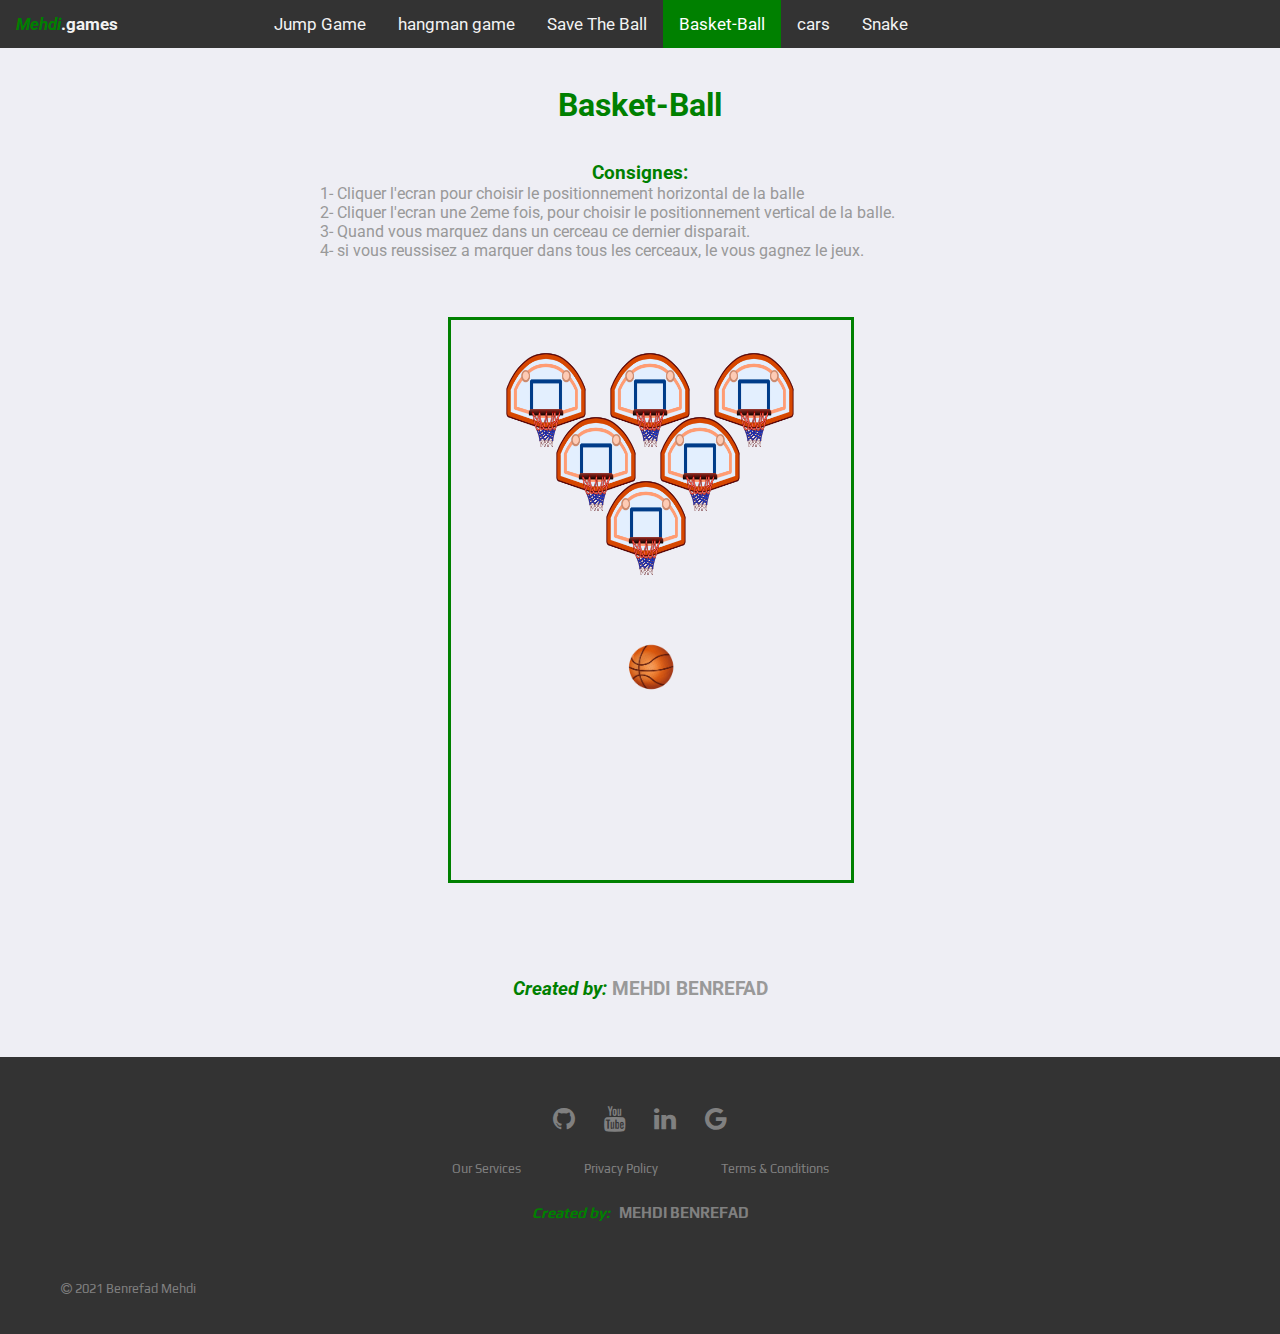
<file: basketball.html>
<!DOCTYPE html>
<html lang="en" id="html" onclick="shootY()">
<head>
  <meta charset="UTF-8">
  <title>Basket-Ball</title>
  
  <link rel="icon" href="cup.png">
  <meta name="viewport" content="width=device-width, initial-scale=1.0">
 
  <link rel="stylesheet" href="CSS/topnav.css">
  <link rel="stylesheet" href="CSS/footer.css">
  
  <link rel="icon" href="images/bombe.png" type="image/x-icon">
  <!--FONT AWESOME-->
  <link rel="stylesheet" href="https://cdnjs.cloudflare.com/ajax/libs/font-awesome/4.7.0/css/font-awesome.min.css">

  <!--GOOGLE FONTS-->
  <link rel="preconnect" href="https://fonts.gstatic.com">
  <link href="https://fonts.googleapis.com/css2?family=Fredoka+One&family=Play&display=swap" rel="stylesheet">
  <meta name="viewport" content="width=device-width, initial-scale=1">
  <link rel="stylesheet" href="https://cdnjs.cloudflare.com/ajax/libs/font-awesome/4.7.0/css/font-awesome.min.css">
  <link rel="stylesheet" href="CSS/under_construction.css">
  <script src="JS/topnav.js"></script>
  <style>
   
    .container{
        border:3px solid green;
        height:550px;
        width:400px;
        padding-top: 10px;
        margin-left:35%;
    }
    :root{
        --top:0px;
        --top325:325px;
    }
    *{
        padding: 0;
        margin: 0;
        outline: none;
    }
    body{
        overflow-x: hidden;
        display: block;
    }
    ellipse{
        fill:hsl(0, 0%, 90%); 
        stroke: black; 
        stroke-weight: 1px;
    }
    #reshoot, #restart{
        margin: 10rem auto;
        font-size: 2rem;
        padding: 1rem 2rem;
        border-radius: 0.3rem;
        display: block;
        color: green; 
        border: 3px solid green;
        background-color: white;
    }
    #reshoot:hover, #restart:hover{
        cursor: pointer;
        background-color: green;
        color: white;
    }
    #time {
      margin: auto;
      display: block;
      text-align: center;
      font-size: 3rem;
      font-family: sans-serif;
      font-weight: bold;
    }
    
    #time{
        
    }
    .cups{
        margin: auto; 
        width: 310px;
    }
    .cup{
        width: 100px;
        position: relative;
    }
    .row2{
        margin-top: -10rem;
        margin-left: 50px;
    }
    .row3{
        margin-top: -10rem;
        margin-left: 100px;
    }
    .cup4{
        top:5rem;
    }
    .cup5{
        top:5rem;
    }
    .cup6{
        top: 10rem;
    }
    .ball{
        width: 50px;
        height: 50px;
        position: relative;
    }
    .shooter{
        position: relative;
        top: 200px;
        left: 125px;
        width: 300px;
        margin: auto;
    }
    .shootX{
        animation: shootX 1s infinite linear;
    }
    @keyframes shootX{
        0%{left:0px}
        25%{left:125px}
        50%{left:0px}
        75%{left:-125px}
        100%{left:0px}
    }
    .shootY{
        animation: shootY 1s infinite linear;
    }
    @keyframes shootY{
        0%{top:0px}
        50%{top:175px}
        100%{top:0px}
    }
    .fadeAway{
        animation: fadeAway 1s;
        opacity: 0
    }
    @keyframes fadeAway{
        0%{opacity: 1}
        100%{opacity: 0}
    }
    .Shoot{
        animation: Shoot 1s;
        animation-timing-function: ease;
    }
    @keyframes Shoot{
        0%{top: var(--top)}
        100%{top: var(--top325)}
    }
    
  </style>

</head>
<body id="body">

  <div class="topnav" id="myTopnav" style="position: relative;">
    <a href="index.html" style="float:left;" ><b><i style="color:green">Mehdi</i>.games</b></a>
    <a href="#" id="enable_topnav_link">Jump Game</a>
    <a href="jump-game.html" >Jump Game</a>
    <a href="hangman_game.html">hangman game</a>
    <a href="save_the_ball_menu.html" >Save The Ball</a>
    <a href="basketball.html" class="active">Basket-Ball</a>
    <a href="car_game.html">cars</a>
    <a href="under_construction.html">Snake</a>
    <a href="javascript:void(0);" class="icon" onclick="myFunction()">
      <i class="fa fa-bars"></i>
    </a>
  </div>

  <br><br>

  <h1 style="color:green; text-align:center;" width=100px >Basket-Ball</h1>
  <br><br>
<div class="consignes" style="width: 50%;margin-left: 25%;">
  <h3 style="text-align: center; color:green">Consignes:</h3>
    <ul style="list-style-type: none;">
        
      <li>1- Cliquer l'ecran pour choisir le positionnement horizontal de la balle </li>
      <li>2- Cliquer l'ecran une 2eme fois, pour choisir le positionnement vertical de la balle.</li>
      <li>3- Quand vous marquez dans un cerceau ce dernier disparait.</li>
      <li>4- si vous reussisez a marquer dans tous les cerceaux, le vous gagnez le jeux.</li>
    </ul>
</div>

<br><br><br>
  
  <div class="container" id="container">
  <div class="cups">
  <div class="row">
   <img src="images/basket-ball/cerceau.png" alt="" class="cup cup1" id="cup1">
   <img src="images/basket-ball/cerceau.png" alt="" class="cup cup2" id="cup2">
   <img src="images/basket-ball/cerceau.png" alt="" class="cup cup3" id="cup3">
  </div>
  <div class="row row2">
   <img src="images/basket-ball/cerceau.png" alt="" class="cup cup4" id="cup4">
   <img src="images/basket-ball/cerceau.png" alt="" class="cup cup5" id="cup5">
  </div>
  <div class="row row3">
   <img src="images/basket-ball/cerceau.png" alt="" class="cup cup6" id="cup6">
  </div>
  </div>
   <div class="shooter"  id="shooter">
    <figure>
        <img src="images/basket-ball/ball.png" class="ball shootY" id="ball">
    </figure>
  </div>
</div>

<br><br><br><br><br>
<h3 style="text-align: center;"><i style="color: green;">Created by:</i> MEHDI BENREFAD</h3>

<br><br><br>

<footer>
    <div class="footer">
      <div class="row">
        <a href="https://github.com/Mehdi-Benrefad"><i class="fa fa-github"></i></a>
        <a href="#"><i class="fa fa-youtube"></i></a>
        <a href="https://www.linkedin.com/in/mehdi-benrefad-353460ba/"><i class="fa fa-linkedin"></i></a>
        <a href="mailto:benrefadmehdi@gmail.com"><i class="fa fa-google"></i></a>
      </div>
    
      <div class="row">
        <ul>
          <li><a href="#">Our Services</a></li>
          <li><a href="#">Privacy Policy</a></li>
          <li><a href="#">Terms & Conditions</a></li>
        </ul>
      </div>

      <div class="row">
        <h3 style="text-align: center;"><i style="color: green;">Created by: &nbsp;</i> MEHDI BENREFAD</h3>
      </div>
      <br>

        <div class="row" style="margin-left: -40%;margin-bottom:0px !important;">
          <i class="fa fa-copyright" aria-hidden="true"></i>  2021  Benrefad Mehdi
          
        </div>

    </div>
</footer>

</body>
<script>
    var html = document.getElementById("html");
var reshoot = document.getElementById("reshoot");
var ball = document.getElementById("ball");
var root = document.documentElement;
var container=document.getElementById('container');
var cupsOut = [];

function shootY(){
    let top = window.getComputedStyle(ball).getPropertyValue("top");
    ball.classList.remove("shootY");
    ball.classList.add("shootX");
    ball.style.top = top;
    let onclick = "shootX('".concat(top.toString(), "')");
    html.setAttribute("onclick", onclick);    
}

function shootX(valueY){
    html.setAttribute("onclick","");
    let top = valueY;
    let topInt = parseInt(valueY);
    let left = window.getComputedStyle(ball).getPropertyValue("left");
    let leftInt = parseInt(left);
    let newtop = topInt-325;
    root.style.setProperty('--top', (topInt)+ "px");
    root.style.setProperty('--top325', (newtop)+ "px");
    ball.classList.remove("shootX");
    ball.classList.add("Shoot");
    ball.style.top = newtop.toString().concat("px");
    ball.style.left = left;
    if(-20<topInt && topInt<20 && -125<leftInt && leftInt<-60){
        removeCup("1");
    }
    if(-20<topInt && topInt<20 && -40<leftInt && leftInt<40){
        removeCup("2");
    }
    if(-20<topInt && topInt<20 && 60<leftInt && leftInt<125){
        removeCup("3");
    }
    if(60<topInt && topInt<100 && -90<leftInt && leftInt<-25){
        removeCup("4");
    }
    if(60<topInt && topInt<100 && 15<leftInt && leftInt<80){
        removeCup("5");
    }
    if(140<topInt && topInt<180 && -45<leftInt && leftInt<45){
        removeCup("6");
    }
    setTimeout(function(){
        if(cupsOut.length == 6){
            let time = timer();
            alert("Winner!");
            let p = document.createElement("p");
            p.innerHTML = time + " secondes";
            p.setAttribute("id","time");
            container.appendChild(p);
            let restartBtn = document.createElement("BUTTON");
            restartBtn.innerHTML = "Restart";
            restartBtn.setAttribute("onclick","location.reload()");
            restartBtn.setAttribute("id","restart");
            container.appendChild(restartBtn);
        }else{
            let reshootBtn = document.createElement("BUTTON");
            reshootBtn.innerHTML = "Reshoot";
            reshootBtn.setAttribute("onclick","reshot()");
            reshootBtn.setAttribute("id","reshoot");
            container.appendChild(reshootBtn);
        }
    },1000);
}

function removeCup(cup){
    let element = "cup".concat(cup);
    let alreadyExists = cupsOut.includes(cup);
    if(alreadyExists==false){  
        cupsOut.push(cup);
    }
    setTimeout(function(){
 document.getElementById(element).classList.add("fadeAway");
    },1000);
}

function reshot(){
    document.getElementById("reshoot").remove();
    ball.classList.remove("Shoot");
    ball.classList.add("shootY");
    ball.style.top = "0px";
    ball.style.left = "0px";
    setTimeout(function(){
        html.setAttribute("onclick", "shootY()"); 
    },1000);
}

var startDate = new Date();
var startTime = startDate.getTime();
function timer(){
    var dateNow = new Date ();
    var timeNow = dateNow.getTime();
    var timeDiff = timeNow - startTime;
    var secondsElapsed = Math.floor(timeDiff/1000);
    return (secondsElapsed); 
}
</script>
</html>
</file>
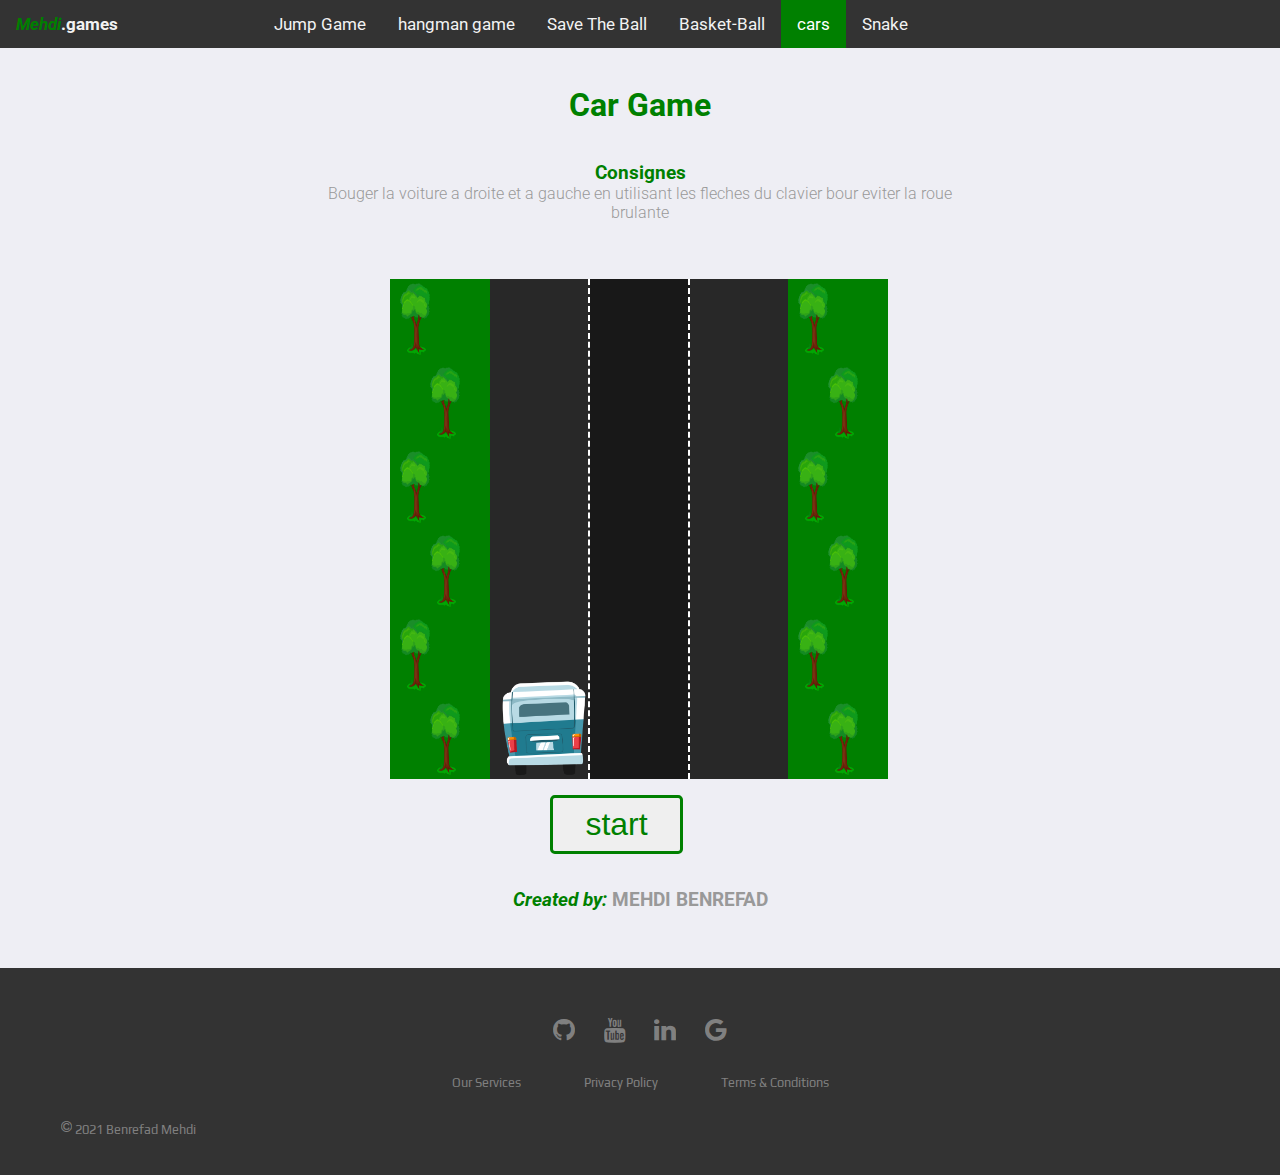
<file: car_game.html>
<!DOCTYPE html>
<html lang="en">
<head>
    <meta charset="UTF-8">
    <title>Cars</title>
    

    <meta name="viewport" content="width=device-width, initial-scale=1">
		<link rel="stylesheet" href="https://cdnjs.cloudflare.com/ajax/libs/font-awesome/4.7.0/css/font-awesome.min.css">
		<link rel="stylesheet" href="CSS/style.css">
		<link rel="stylesheet" href="CSS/topnav.css">
		<link rel="stylesheet" href="CSS/footer.css">
		<link rel="icon" href="images/bombe.png" type="image/x-icon">

		<!--FONT AWESOME-->
		<link rel="stylesheet" href="https://cdnjs.cloudflare.com/ajax/libs/font-awesome/4.7.0/css/font-awesome.min.css">

		<!--GOOGLE FONTS-->
		<link rel="preconnect" href="https://fonts.gstatic.com">
		<link href="https://fonts.googleapis.com/css2?family=Fredoka+One&family=Play&display=swap" rel="stylesheet"> 
		<meta name="viewport" content="width=device-width, initial-scale=1">
		<link rel="stylesheet" href="https://cdnjs.cloudflare.com/ajax/libs/font-awesome/4.7.0/css/font-awesome.min.css">
		<link rel="stylesheet" href="CSS/under_construction.css">
		<script src="JS/hangman_game.js"></script>
		<script src="JS/topnav.js"></script>



        <style>
            *{
                padding: 0;
                margin: 0;
            }
            #restart{
                font-size: 2rem;
                padding: 0.5rem 2rem;
                border: 3px solid green;
                border-radius: 0.3rem;
                margin: 1rem auto;
                margin-left: 43%;
                color:green;
            /**/
            }
            
            #restart:hover{
                background-color: green;
                color: white;
                cursor: pointer;
            }
            
            #game{
                overflow: hidden;
                width: 500px;
                height: 500px;
                margin: auto;
                box-sizing: border-box;
            }
            #character{
                width: 100px;
                height: 100px;
                position: relative;
                top: 400px;
                left: 0px;
                animation: rotation 1s infinite linear;
                
            }
            
            @keyframes rotation {
                0% {
                  transform: rotate(-7deg);
                }
                50% {
                  transform: rotate(7deg);
                }
                100%{
                    transform: rotate(-7deg);
                }
              }
              
            .switch_tree{
                margin-left: 30px;
            }
            
            
            #white{
                top: 500px;
                z-index: 100;
                position: absolute;
                width: 300px;
                height: 130px;
                background-color: white;
            }
            #block{
                width: 100px;
                height: 100px;
                top: 500px;
                
                position: relative;
                animation: slide 1s infinite linear;
            }
            @keyframes slide{
                0%{top:-100px};
                100%{top:500px};
            }
            #left, #right{
                width:50%;
                position: absolute;
                height: 500px;
            }
            #right{
                left: 50%;
            }
        </style>
</head>
<body>

    <div class="topnav" id="myTopnav">
        <a href="index.html" style="float:left;" ><b><i style="color:green">Mehdi</i>.games</b></a>
        <a href="#" id="enable_topnav_link">Jump Game</a>
        <a href="jump-game.html" >Jump Game</a>
        <a href="hangman_game.html" >hangman game</a>
        <a href="save_the_ball_menu.html" >Save The Ball</a>
        <a href="basketball.html">Basket-Ball</a>
        <a href="car_game.html" class="active">cars</a>
        <a href="under_construction.html">Snake</a>
        <a href="javascript:void(0);" class="icon" onclick="myFunction()">
        <i class="fa fa-bars"></i>
        </a>
    </div>

    <br><br>
    <h1 style="color:green; text-align:center;">Car Game</h1>
    <br><br>
 
    
    <div class="consignes">
        <h3 style="color: green;text-align:center;">Consignes</h3>

        <p>Bouger la voiture a droite et a gauche en utilisant les fleches du clavier bour eviter la roue brulante</p>
    </div>
    <br><br><br>
 


    <div id="game">
        <div style="position: absolute; width:100px; height:500px;  background-color:green;overflow: hidden;" id="leftpart">
            <img src="images/car_game/tree.png" id="image1" width="50" height="80" alt=""><br>
            <img src="images/car_game/tree.png" id="image2" class="switch_tree"  width="50" height="80" alt="">
            <img src="images/car_game/tree.png" id="image3" width="50" height="80" alt="">
            <img src="images/car_game/tree.png" id="image4" class="switch_tree" width="50" height="80" alt="">
            <img src="images/car_game/tree.png" id="image5" width="50" height="80" alt="">
            <img src="images/car_game/tree.png" id="image6" class="switch_tree" width="50" height="80" alt="">
        </div>
        <div style="margin-left:398px;  position: absolute; width:100px; height:500px; overflow: hidden;background-color:green; " id="rightpart">
            <img src="images/car_game/tree.png" id="image7" width="50" height="80" alt=""><br>
            <img src="images/car_game/tree.png" id="image8" class="switch_tree" width="50" height="80" alt="">
            <img src="images/car_game/tree.png" id="image9" width="50" height="80" alt="">
            <img src="images/car_game/tree.png" id="image10" class="switch_tree" width="50" height="80" alt="">
            <img src="images/car_game/tree.png" id="image11" width="50" height="80" alt="">
            <img src="images/car_game/tree.png" id="image12" class="switch_tree" width="50" height="80" alt="">
        </div>
        <div style="margin-left:100px;position: absolute; width:98px; height:500px;  background-color:#282828; border-right:3px dashed white;"></div>
        <div style="margin-left:200px; position: absolute; width:98px; height:500px;  background-color:#181818; border-right:3px dashed white;"></div>
        <div style=" margin-left:300px;position: absolute; width:98px; height:500px;  background-color:#282828;"></div>
        <div id="left"></div>
        <div id="right"></div>
        <img id="block" src="images/car_game/ttt.png">
        <img id="character" src="images/car_game/tt.png">
        
    </div>
    <button id="restart" onclick="start()">start</button>
    <br><br>

    <h3 style="text-align: center;"><i style="color: green;">Created by:</i> MEHDI BENREFAD</h3>

<br><br><br>

    <footer>
        <div class="footer">
        <div class="row">
        <a href="https://github.com/Mehdi-Benrefad"><i class="fa fa-github"></i></a>
        <a href="#"><i class="fa fa-youtube"></i></a>
        <a href="https://www.linkedin.com/in/mehdi-benrefad-353460ba/"><i class="fa fa-linkedin"></i></a>
        <a href="mailto:benrefadmehdi@gmail.com"><i class="fa fa-google"></i></a>
        </div>
        
        <div class="row">
            <ul>
                <li><a href="#">Our Services</a></li>
                <li><a href="#">Privacy Policy</a></li>
                <li><a href="#">Terms & Conditions</a></li>
            </ul>
        </div>
    
        
    <div class="row" style="margin-left: -40%;margin-bottom:0px !important;">
      <i class="fa fa-copyright" aria-hidden="true"></i>  2021  Benrefad Mehdi
      
    </div>
    
        </div>
    </footer>

</body>
<script>
    document.addEventListener("keydown", event => {
        if(event.key==="ArrowLeft"){moveLeft();}
        if(event.key==="ArrowRight"){moveRight();}
      });
      
      
      var character = document.getElementById("character");
      function moveLeft(){
          let left = parseInt(window.getComputedStyle(character).getPropertyValue("left"));
          left -= 100;
          if(left>=0){
              character.style.left = left + "px";
          }
      }
      function moveRight(){
          let left = parseInt(window.getComputedStyle(character).getPropertyValue("left"));
          left += 100;
          if(left<300){
              character.style.left = left + "px";
          }
      }
      var block = document.getElementById("block");
      block.style.animation = "none";
      var counter = 0;
      
      function start(){
         
          
          block.style.animation = "slide 1s infinite linear";
          block.addEventListener('animationiteration', () => {
              var random = Math.floor(Math.random() * 3)+1;
              
                  left = random * 100;
              
              block.style.left = left + "px";
              counter++;
        
                if (counter%25==0 ){
                    if(document.getElementById("leftpart").style.backgroundColor=="green"){
                        document.getElementById("image1").src="images/car_game/tree3.png";
                        document.getElementById("image2").src="images/car_game/tree3.png";
                        document.getElementById("image3").src="images/car_game/tree3.png";
                        document.getElementById("image4").src="images/car_game/tree3.png";
                        document.getElementById("image5").src="images/car_game/tree3.png";
                        document.getElementById("image6").src="images/car_game/tree3.png";
                        document.getElementById("image7").src="images/car_game/tree3.png";
                        document.getElementById("image8").src="images/car_game/tree3.png";
                        document.getElementById("image9").src="images/car_game/tree3.png";
                        document.getElementById("image10").src="images/car_game/tree3.png";
                        document.getElementById("image11").src="images/car_game/tree3.png";
                        document.getElementById("image12").src="images/car_game/tree3.png";
        
        
                        document.getElementById('leftpart').style.backgroundColor="#191970";
                        document.getElementById('rightpart').style.backgroundColor="#191970";
                    }else{

                        document.getElementById("image1").src="images/car_game/tree.png";
                        document.getElementById("image2").src="images/car_game/tree.png";
                        document.getElementById("image3").src="images/car_game/tree.png";
                        document.getElementById("image4").src="images/car_game/tree.png";
                        document.getElementById("image5").src="images/car_game/tree.png";
                        document.getElementById("image6").src="images/car_game/tree.png";
                        document.getElementById("image7").src="images/car_game/tree.png";
                        document.getElementById("image8").src="images/car_game/tree.png";
                        document.getElementById("image9").src="images/car_game/tree.png";
                        document.getElementById("image10").src="images/car_game/tree.png";
                        document.getElementById("image11").src="images/car_game/tree.png";
                        document.getElementById("image12").src="images/car_game/tree.png";
        
        
                        document.getElementById('leftpart').style.backgroundColor="green";
                        document.getElementById('rightpart').style.backgroundColor="green";
                    }
                    
                }
          });
          setInterval(function(){
              var characterLeft = parseInt(window.getComputedStyle(character).getPropertyValue("left"));
              var blockLeft = parseInt(window.getComputedStyle(block).getPropertyValue("left"));
              var blockTop = parseInt(window.getComputedStyle(block).getPropertyValue("top"));
              if(characterLeft==blockLeft-100 && blockTop<500 && blockTop>300){
                  alert("Game over. Score: " + counter);
                  block.style.animation = "none";
                  counter=0;
                  
              }
              
          },1);
      
      
      }
      
      document.getElementById("right").addEventListener("touchstart", moveRight);
      document.getElementById("left").addEventListener("touchstart", moveLeft);
      
</script>

</html>
</file>
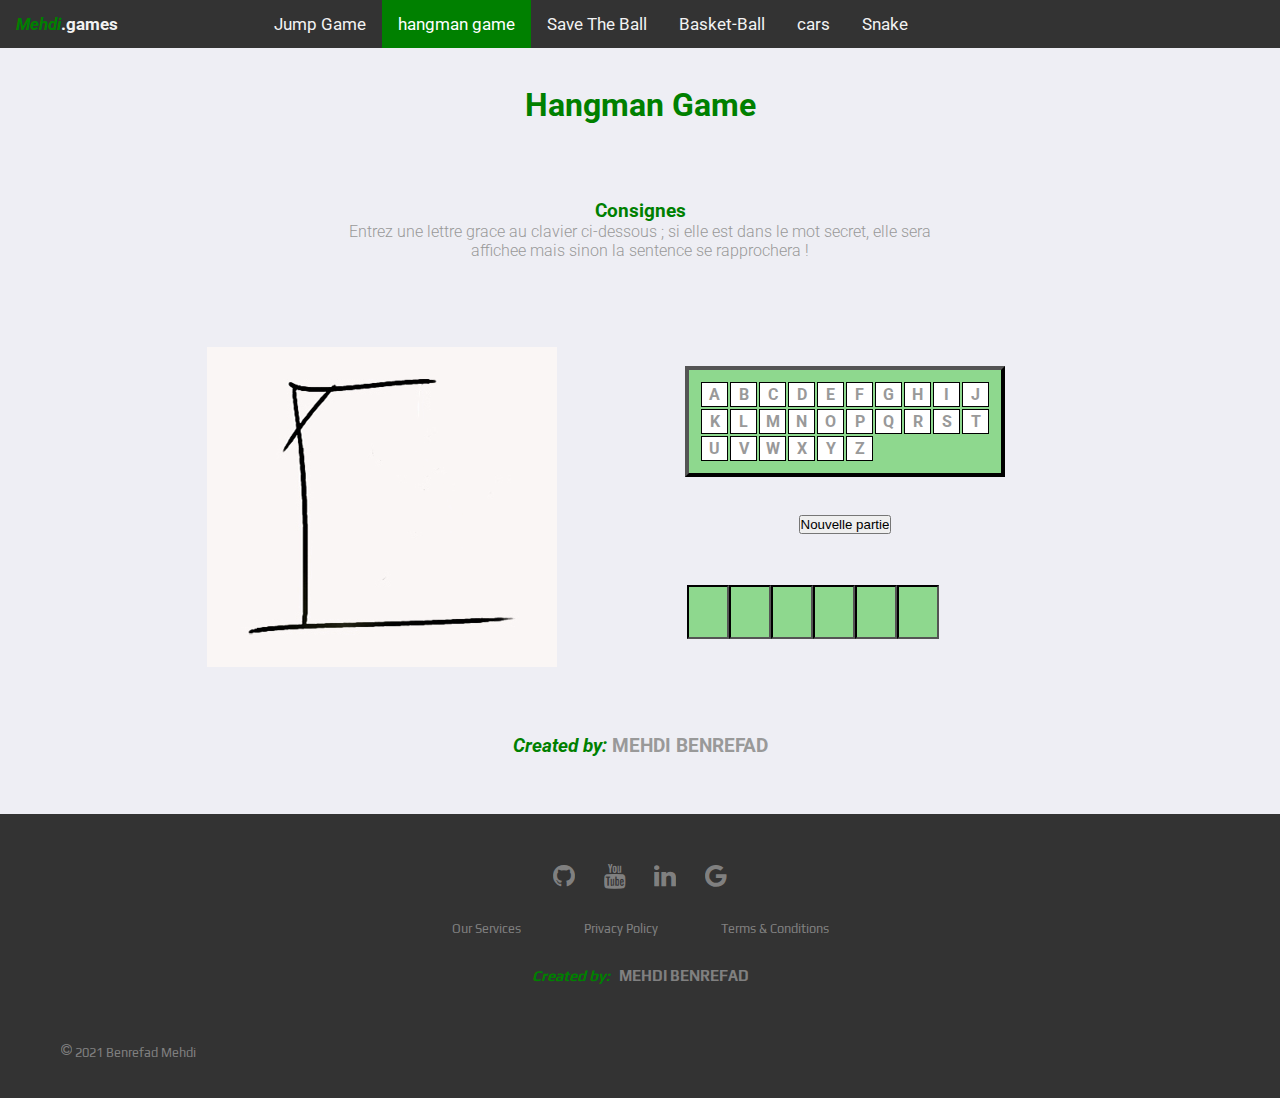
<file: hangman_game.html>
<html>
	<head>
		<title>Hangman Game</title>
		<meta name="viewport" content="width=device-width, initial-scale=1">
		<link rel="stylesheet" href="https://cdnjs.cloudflare.com/ajax/libs/font-awesome/4.7.0/css/font-awesome.min.css">
		<link rel="stylesheet" href="CSS/style.css">
		<link rel="stylesheet" href="CSS/topnav.css">
		<link rel="stylesheet" href="CSS/footer.css">
		<link rel=Stylesheet type="text/css" href=CSS/hangman_game.css>
		<link rel="icon" href="images/bombe.png" type="image/x-icon">

		<!--FONT AWESOME-->
		<link rel="stylesheet" href="https://cdnjs.cloudflare.com/ajax/libs/font-awesome/4.7.0/css/font-awesome.min.css">

		<!--GOOGLE FONTS-->
		<link rel="preconnect" href="https://fonts.gstatic.com">
		<link href="https://fonts.googleapis.com/css2?family=Fredoka+One&family=Play&display=swap" rel="stylesheet"> 
		<meta name="viewport" content="width=device-width, initial-scale=1">
		<link rel="stylesheet" href="https://cdnjs.cloudflare.com/ajax/libs/font-awesome/4.7.0/css/font-awesome.min.css">
		<link rel="stylesheet" href="CSS/under_construction.css">
		<script src="JS/hangman_game.js"></script>
		<script src="JS/topnav.js"></script>
		
	</head>

	<body>

		

			<div class="topnav" id="myTopnav">
				<a href="index.html" style="float:left;" ><b><i style="color:green">Mehdi</i>.games</b></a>
				<a href="#" id="enable_topnav_link">Jump Game</a>
				<a href="jump-game.html" >Jump Game</a>
				<a href="#news" class="active">hangman game</a>
				<a href="save_the_ball_menu.html" >Save The Ball</a>
				<a href="basketball.html">Basket-Ball</a>
				<a href="car_game.html">cars</a>
				<a href="under_construction.html">Snake</a>
				<a href="javascript:void(0);" class="icon" onclick="myFunction()">
				<i class="fa fa-bars"></i>
				</a>
			</div>

			<br><br>
			<h1 style="color:green; text-align:center;">Hangman Game</h1>
			<br><br>
			<br><br>
			
			<div class="consignes">
				<h3 style="color: green;text-align:center;">Consignes</h3>

				<p>Entrez une lettre grace au clavier ci-dessous ; si elle est dans le mot secret, elle sera affichee mais sinon la sentence se rapprochera !</p>
			</div>
			<br><br><br>

		<center>

			<div id="page" class="bloc1">
			
					
					<br><br>
					
					<img name="pendu" class="pendu" src="images/pendu/0.jpg">
					<br><br><br>

					<div style="display: flex;flex-direction:column;margin-right:10%; margin-left:10%;">
								<br>
								
							<table id="clavier">
							<tr>
							<td onclick="proposer(this);" >A</td>
							<td onclick="proposer(this);" >B</td>
							<td onclick="proposer(this);" >C</td>
							<td onclick="proposer(this);" >D</td>
							<td onclick="proposer(this);" >E</td>
							<td onclick="proposer(this);" >F</td>
							<td onclick="proposer(this);" >G</td>
							<td onclick="proposer(this);" >H</td>
							<td onclick="proposer(this);" >I</td>
							<td onclick="proposer(this);" >J</td>
							</tr>
							<tr>
							<td onclick="proposer(this);" >K</td>
							<td onclick="proposer(this);" >L</td>
							<td onclick="proposer(this);" >M</td>
							<td onclick="proposer(this);" >N</td>
							<td onclick="proposer(this);" >O</td>
							<td onclick="proposer(this);" >P</td>
							<td onclick="proposer(this);" >Q</td>
							<td onclick="proposer(this);" >R</td>
							<td onclick="proposer(this);" >S</td>
							<td onclick="proposer(this);" >T</td>
							</tr>
							<tr>
							<td onclick="proposer(this);" >U</td>
							<td onclick="proposer(this);" >V</td>
							<td onclick="proposer(this);" >W</td>
							<td onclick="proposer(this);" >X</td>
							<td onclick="proposer(this);" >Y</td>
							<td onclick="proposer(this);" >Z</td>
							</tr>
							</table>
							<br>
								
								<br>
								
							<a href="javascript:location.reload();"><button id="new">Nouvelle partie</button></a>
								
								
								<br>
							<table id="mot">
								<tr>
									<script language="javascript">
										for(var i=0; i<tailleMot; i++) document.write("<td> <p id=\""+i+"\">"+motSecret.charAt(i)+"</p></td>");
									</script>
								</tr>
							</table>
						</div>
						
			</div>

			<script language="javascript">
				for(var i=0; i<tailleMot; i++) tableauMot[i]=document.getElementById(i);
			</script>

		</center>
		</div>
		<br><br>

		<h3 style="text-align: center;"><i style="color: green;">Created by:</i> MEHDI BENREFAD</h3>

    <br><br><br>

		<footer>
			<div class="footer">
			<div class="row">
			<a href="https://github.com/Mehdi-Benrefad"><i class="fa fa-github"></i></a>
			<a href="#"><i class="fa fa-youtube"></i></a>
			<a href="https://www.linkedin.com/in/mehdi-benrefad-353460ba/"><i class="fa fa-linkedin"></i></a>
			<a href="mailto:benrefadmehdi@gmail.com"><i class="fa fa-google"></i></a>
			</div>
			
			<div class="row">
				<ul>
					<li><a href="#">Our Services</a></li>
					<li><a href="#">Privacy Policy</a></li>
					<li><a href="#">Terms & Conditions</a></li>
				</ul>
			</div>
		
			<div class="row">
				<h3 style="text-align: center;"><i style="color: green;">Created by: &nbsp;</i> MEHDI BENREFAD</h3>
			</div>
			<br>

        <div class="row" style="margin-left: -40%;margin-bottom:0px !important;">
          <i class="fa fa-copyright" aria-hidden="true"></i>  2021  Benrefad Mehdi
          
        </div>
		
			</div>
		</footer>
	</body>
</html>
</file>
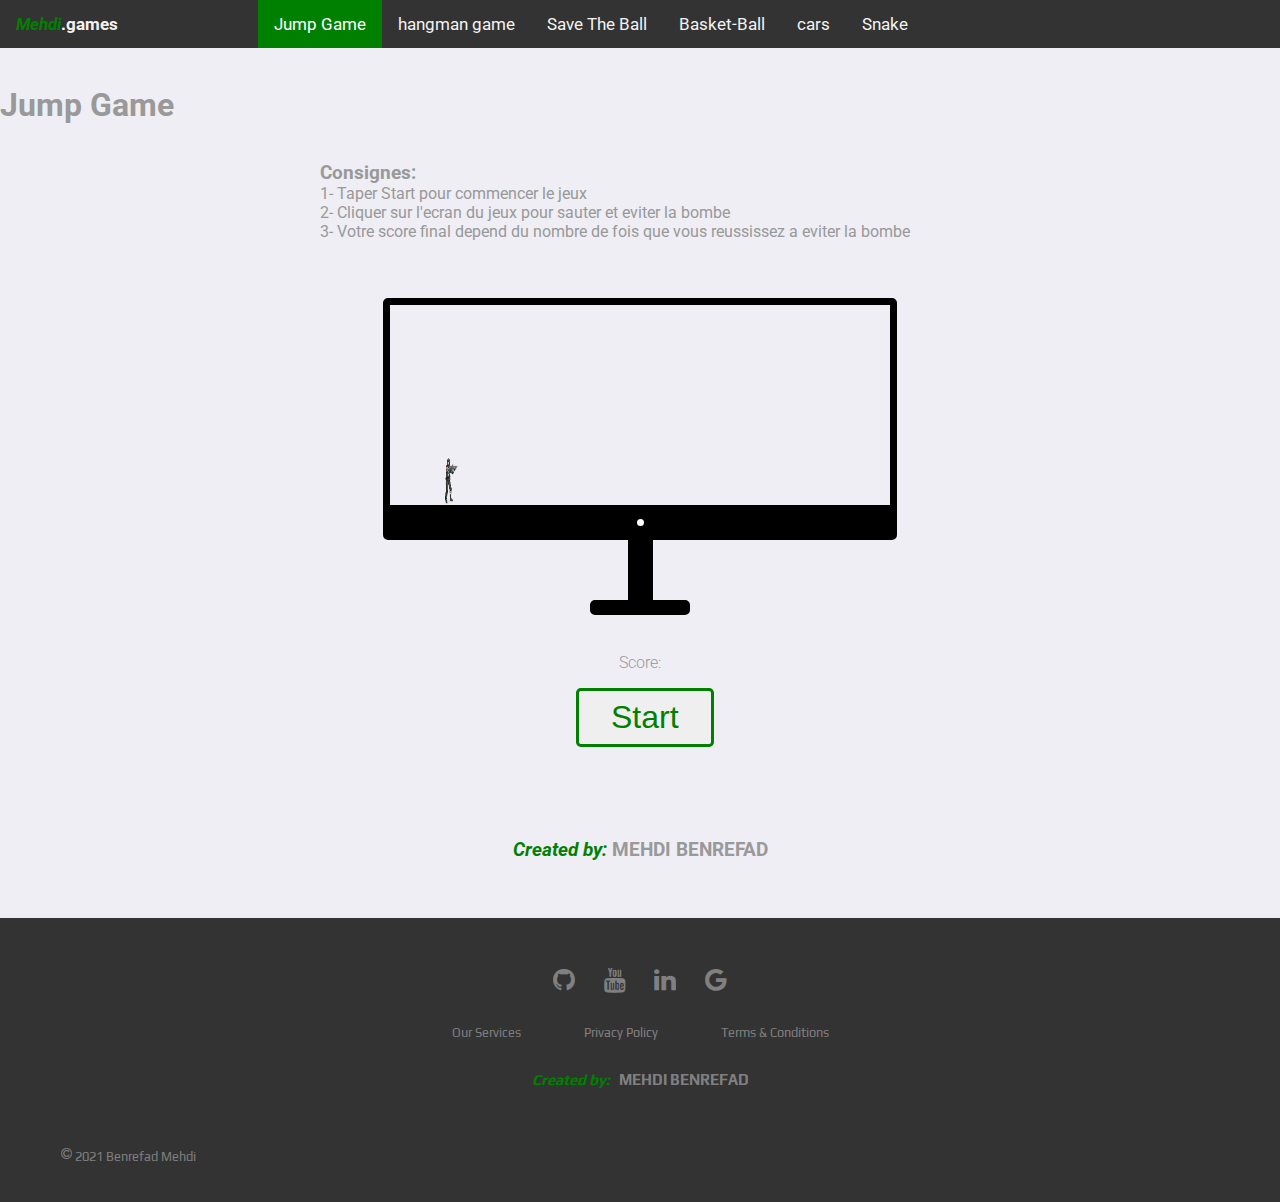
<file: jump-game.html>
<!DOCTYPE html>
<html  lang="en">

  <head>
    <title>Jump Game</title>
    <meta name="viewport" content="width=device-width, initial-scale=1">
    <link rel="stylesheet" href="https://cdnjs.cloudflare.com/ajax/libs/font-awesome/4.7.0/css/font-awesome.min.css">
    <link rel="stylesheet" href="CSS/style.css">
    <link rel="stylesheet" href="CSS/topnav.css">
    <link rel="stylesheet" href="CSS/footer.css">
    <link rel="icon" href="images/bombe.png" type="image/x-icon">
    <!--FONT AWESOME-->
    <link rel="stylesheet" href="https://cdnjs.cloudflare.com/ajax/libs/font-awesome/4.7.0/css/font-awesome.min.css">

    <!--GOOGLE FONTS-->
    <link rel="preconnect" href="https://fonts.gstatic.com">
    <link href="https://fonts.googleapis.com/css2?family=Fredoka+One&family=Play&display=swap" rel="stylesheet">
    <meta name="viewport" content="width=device-width, initial-scale=1">
    <link rel="stylesheet" href="https://cdnjs.cloudflare.com/ajax/libs/font-awesome/4.7.0/css/font-awesome.min.css">
    <link rel="stylesheet" href="CSS/under_construction.css">

    <script src="JS/topnav.js"></script>

    <style>

      body {
        margin: 0;
        font-family:Roboto;
      }


    </style>

  </head>


  <body>

      

    <div class="topnav" id="myTopnav">
      <a href="index.html" style="float:left;" ><b><i style="color:green">Mehdi</i>.games</b></a>
      <a href="#" id="enable_topnav_link">Jump Game</a>
      <a href="#news" class="active">Jump Game</a>
      <a href="hangman_game.html">hangman game</a>
      <a href="save_the_ball_menu.html" >Save The Ball</a>
      <a href="basketball.html">Basket-Ball</a>
      <a href="car_game.html">cars</a>
      <a href="under_construction.html">Snake</a>
      <a href="javascript:void(0);" class="icon" onclick="myFunction()">
        <i class="fa fa-bars"></i>
      </a>
    </div>

    <br><br>

  <h1>Jump Game</h1>
  <br><br>

    <div class="consignes">
        <h3 class="consignestitle">Consignes:</h3>
        <ul>
            <li>1- Taper Start pour commencer le jeux</li>
            <li>2- Cliquer sur l'ecran du jeux pour sauter et eviter la bombe</li>
            <li>3- Votre score final depend du nombre de fois que vous reussissez a eviter la bombe</li>
        </ul>
    </div>

    <br><br><br>

    <div class="container" onclick="jump()">
      <img width="20" height="50" src="images/soldier.png" id="solider">
      <img width="20" height="50" src="images/bombe.png" id="bombe">
        
    </div>

    <div class="support0">
      <div class="btnsupport"></div>
    </div>

    <div class="support1"></div>
    <div class="support2"></div>

    <br><br>

    <p>Score: <span id="score"></span></p>
    <button class="startbutton" onclick="animatebomb()">Start</button>
    <br><br><br><br><br>
    <h3 style="text-align: center;"><i style="color: green;">Created by:</i> MEHDI BENREFAD</h3>

    <br><br><br>


    <footer>
      <div class="footer">
        <div class="row">
          <a href="https://github.com/Mehdi-Benrefad"><i class="fa fa-github"></i></a>
          <a href="#"><i class="fa fa-youtube"></i></a>
          <a href="https://www.linkedin.com/in/mehdi-benrefad-353460ba/"><i class="fa fa-linkedin"></i></a>
          <a href="mailto:benrefadmehdi@gmail.com"><i class="fa fa-google"></i></a>
        </div>
      
        <div class="row">
          <ul>
            <li><a href="#">Our Services</a></li>
            <li><a href="#">Privacy Policy</a></li>
            <li><a href="#">Terms & Conditions</a></li>
          </ul>
        </div>

        <div class="row">
          <h3 style="text-align: center;"><i style="color: green;">Created by: &nbsp;</i> MEHDI BENREFAD</h3>
        </div>
        
        <br>

        <div class="row" style="margin-left: -40%;margin-bottom:0px !important;">
          <i class="fa fa-copyright" aria-hidden="true"></i>  2021  Benrefad Mehdi
          
        </div>
      </div>
    </footer>


  </body>
  <script src="JS/script.js"></script>
  
</html>
</file>
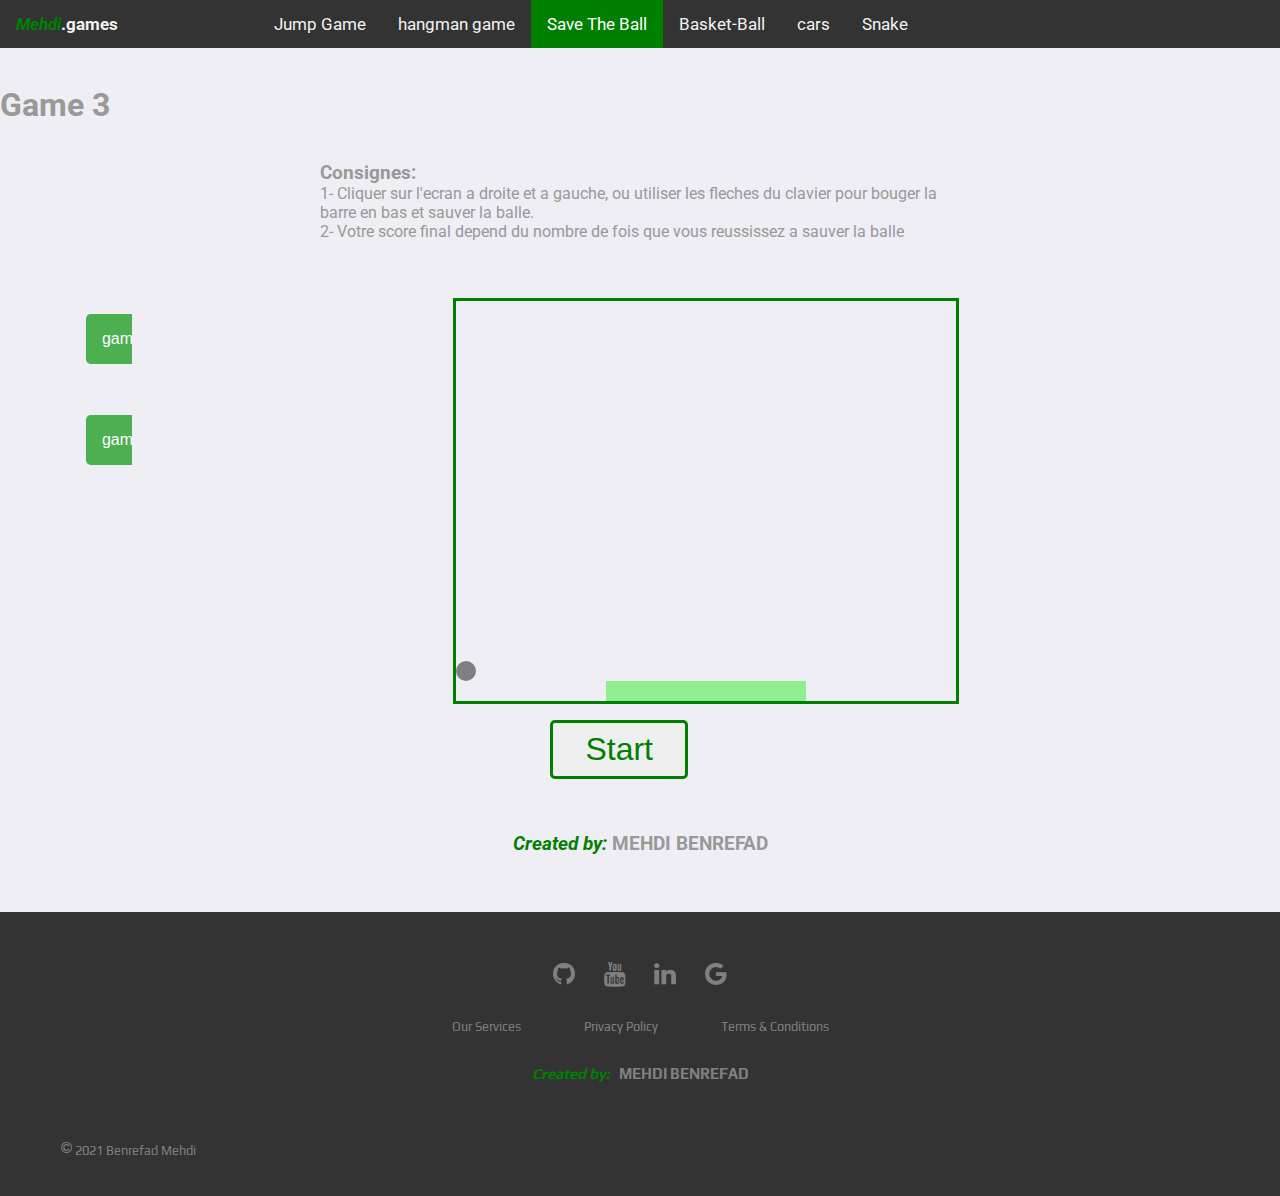
<file: save_the _ball.html>
<!DOCTYPE html>
<html lang="en" >
<head>
    <meta charset="UTF-8">
    <title>Save the ball</title>
    <link rel="stylesheet" href="CSS/save_the _ball.css">
    <meta name="viewport" content="width=device-width, initial-scale=1">
    <link rel="stylesheet" href="https://cdnjs.cloudflare.com/ajax/libs/font-awesome/4.7.0/css/font-awesome.min.css">
    <link rel="stylesheet" href="CSS/style.css">
    <link rel="stylesheet" href="CSS/topnav.css">
    <link rel="stylesheet" href="CSS/footer.css">
    <link rel="icon" href="images/bombe.png" type="image/x-icon">
    <!--FONT AWESOME-->
    <link rel="stylesheet" href="https://cdnjs.cloudflare.com/ajax/libs/font-awesome/4.7.0/css/font-awesome.min.css">

    <!--GOOGLE FONTS-->
    <link rel="preconnect" href="https://fonts.gstatic.com">
    <link href="https://fonts.googleapis.com/css2?family=Fredoka+One&family=Play&display=swap" rel="stylesheet">
    <meta name="viewport" content="width=device-width, initial-scale=1">
    <link rel="stylesheet" href="https://cdnjs.cloudflare.com/ajax/libs/font-awesome/4.7.0/css/font-awesome.min.css">
    <link rel="stylesheet" href="CSS/under_construction.css">

    <script src="JS/topnav.js"></script>
</head>
<body>
    <div class="topnav" id="myTopnav">
        <a href="index.html" style="float:left;" ><b><i style="color:green">Mehdi</i>.games</b></a>
        <a href="#" id="enable_topnav_link">Jump Game</a>
        <a href="jump-game.html" >Jump Game</a>
        <a href="hangman_game.html">hangman game</a>
        <a href="save_the_ball_menu.html" class="active">Save The Ball</a>
        <a href="basketball.html">Basket-Ball</a>
        <a href="car_game.html">cars</a>
        <a href="under_construction.html">Snake</a>
        <a href="javascript:void(0);" class="icon" onclick="myFunction()">
          <i class="fa fa-bars"></i>
        </a>
      </div>
  
      <br><br>

      <h1 >Game 3</h1>
      <br><br>

      <div class="consignes">
          <h3 class="consignestitle">Consignes:</h3>
          <ul>
              
              <li>1- Cliquer sur l'ecran  a droite et a gauche, ou utiliser les fleches du clavier pour bouger la barre en bas et sauver la balle.</li>
              <li>2- Votre score final depend du nombre de fois que vous reussissez a sauver la balle</li>
          </ul>
      </div>
  
      <br><br><br>
      <div style="float:left; margin-left:4%;">
      
        <a href="save_the_ball_2.html" style="text-decoration: none; color: inherit;">
          <div>
           
          <button style="background-color: #4CAF50;color: white;padding: 16px;font-size: 16px;border: none; cursor: pointer;">game1</button>
          </div>
        </a>
        
        <br>
  
        <a href="save_the_ball_3.html" style="text-decoration: none; color: inherit;">
          <div>
            <button style="background-color: #4CAF50;color: white;padding: 16px;font-size: 16px;border: none; cursor: pointer;">game2</button>
          </div>
        </a>
      </div>


    <div class="game" style="overflow: hidden;">
        <div class="left" id="left"></div>
        <div class="right" id="right"></div>
       <div class="balldiv" id="balldiv">
        <div class="ball animation" id="ball"></div>
       </div>
        <div class="user" id="user"></div>
    </div>
    <button id="restart" onclick="location.reload()">Start</button>
    

    <br><br><br>

    <h3 style="text-align: center;"><i style="color: green;">Created by:</i> MEHDI BENREFAD</h3>

    <br><br><br>

    <footer>
        <div class="footer">
          <div class="row">
            <a href="https://github.com/Mehdi-Benrefad"><i class="fa fa-github"></i></a>
            <a href="#"><i class="fa fa-youtube"></i></a>
            <a href="https://www.linkedin.com/in/mehdi-benrefad-353460ba/"><i class="fa fa-linkedin"></i></a>
            <a href="mailto:benrefadmehdi@gmail.com"><i class="fa fa-google"></i></a>
          </div>
        
          <div class="row">
            <ul>
              <li><a href="#">Our Services</a></li>
              <li><a href="#">Privacy Policy</a></li>
              <li><a href="#">Terms & Conditions</a></li>
            </ul>
          </div>
  
          <div class="row">
            <h3 style="text-align: center;"><i style="color: green;">Created by: &nbsp;</i> MEHDI BENREFAD</h3>
          </div>
          
          <br>

        <div class="row" style="margin-left: -40%;margin-bottom:0px !important;">
          <i class="fa fa-copyright" aria-hidden="true"></i>  2021  Benrefad Mehdi
          
        </div>
  
        </div>
      </footer>

      
</body>
<script src="JS/save_the _ball.js"></script>
</html>
</file>
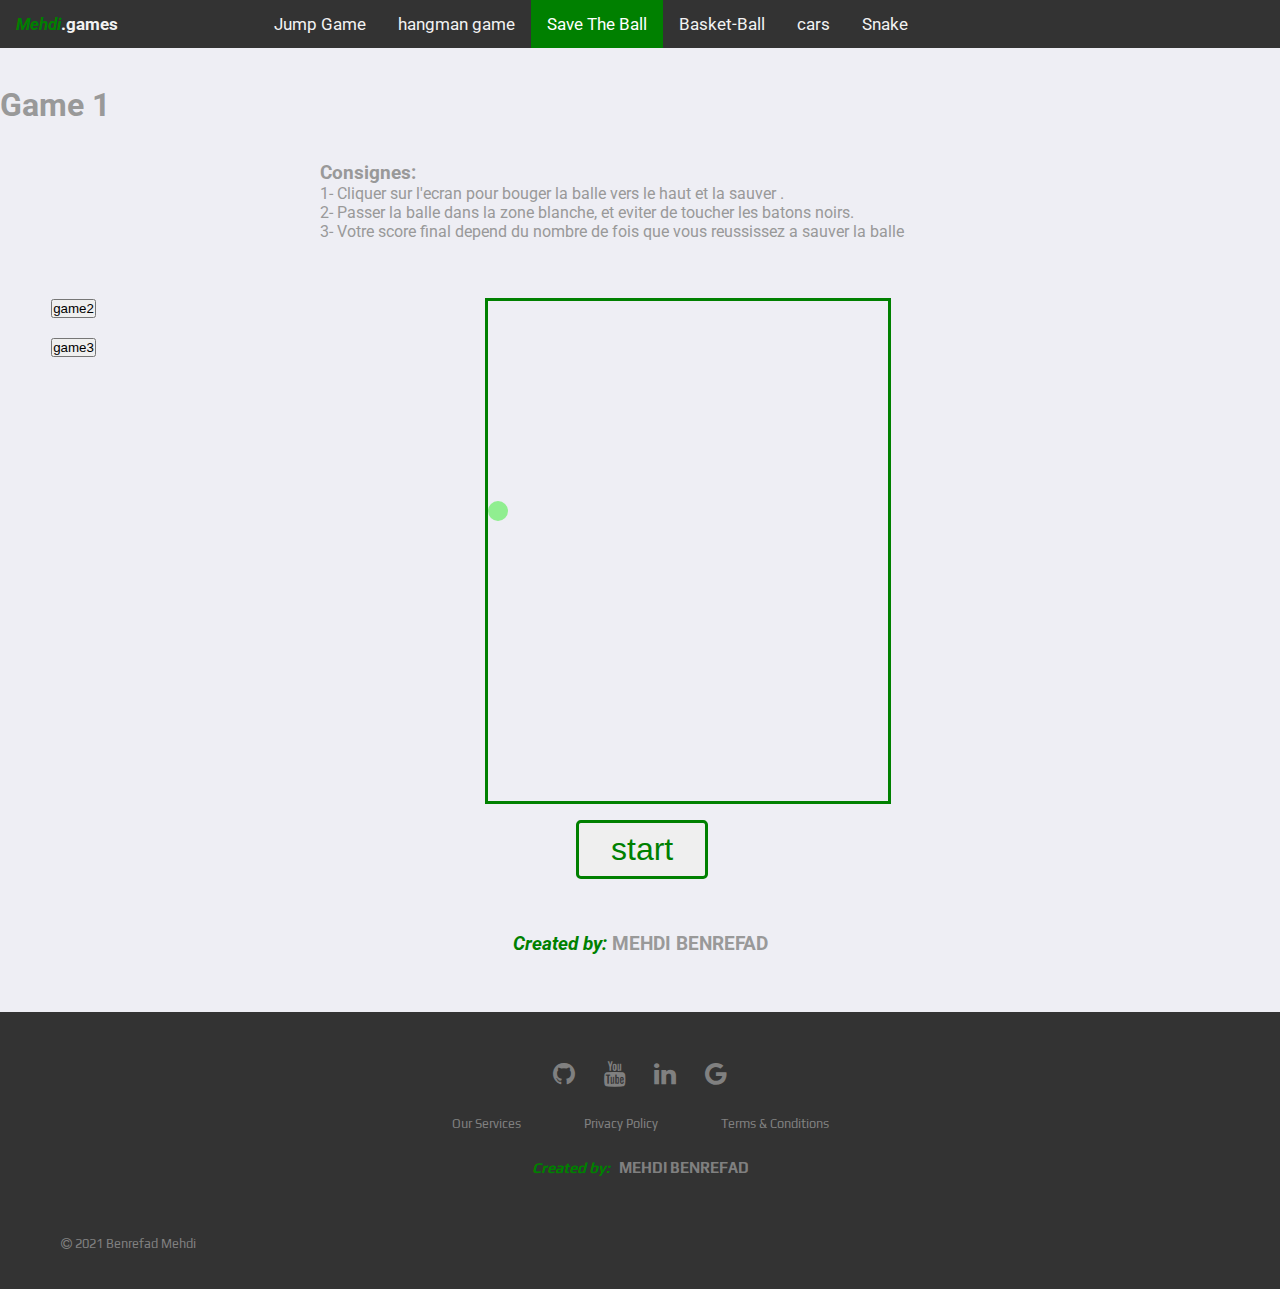
<file: save_the_ball_2.html>
<!DOCTYPE html>
<html lang="fr">
<head>
    <meta charset="UTF-8">
    <title>Save the ball</title>
    <link rel="stylesheet" href="CSS/save_the_ball_2.css">
    <meta name="viewport" content="width=device-width, initial-scale=1">
    <link rel="stylesheet" href="CSS/topnav.css">
    <link rel="stylesheet" href="CSS/footer.css">
    
    <link rel="icon" href="images/bombe.png" type="image/x-icon">
    <!--FONT AWESOME-->
    <link rel="stylesheet" href="https://cdnjs.cloudflare.com/ajax/libs/font-awesome/4.7.0/css/font-awesome.min.css">

    <!--GOOGLE FONTS-->
    <link rel="preconnect" href="https://fonts.gstatic.com">
    <link href="https://fonts.googleapis.com/css2?family=Fredoka+One&family=Play&display=swap" rel="stylesheet">
    <meta name="viewport" content="width=device-width, initial-scale=1">
    <link rel="stylesheet" href="https://cdnjs.cloudflare.com/ajax/libs/font-awesome/4.7.0/css/font-awesome.min.css">
    <link rel="stylesheet" href="CSS/under_construction.css">

    
</head>
<body>


    <div class="topnav" id="myTopnav" style="position: relative;">
        <a href="index.html" style="float:left;" ><b><i style="color:green">Mehdi</i>.games</b></a>
        <a href="#" id="enable_topnav_link">Jump Game</a>
        <a href="jump-game.html" >Jump Game</a>
        <a href="hangman_game.html">hangman game</a>
        <a href="save_the_ball_menu.html" class="active">Save The Ball</a>
        <a href="basketball.html">Basket-Ball</a>
        <a href="car_game.html">cars</a>
        <a href="under_construction.html">Snake</a>
        <a href="javascript:void(0);" class="icon" onclick="myFunction()">
          <i class="fa fa-bars"></i>
        </a>
      </div>

      <br><br>

      <h1>Game 1</h1>
      <br><br>
    <div class="consignes" style="width: 50%;margin-left: 25%;">
      <h3 class="consignestitle">Consignes:</h3>
        <ul style="list-style-type: none;">
            
          <li>1- Cliquer sur l'ecran  pour bouger la balle vers le haut et la sauver .</li>
          <li>2- Passer la balle dans la zone blanche, et eviter de toucher les batons noirs.</li>
          <li>3- Votre score final depend du nombre de fois que vous reussissez a sauver la balle</li>
        </ul>
    </div>

    <br><br><br>

    <div style="float:left; margin-left:4%;">
      
      <a href="save_the_ball_3.html" style="text-decoration: none; color: inherit;">
        <div>
         
        <button class="change_game">game2</button>
        </div>
      </a>
      
      <br>

      <a href="save_the _ball.html" style="text-decoration: none; color: inherit;">
        <div>
          <button class="change_game">game3</button>
        </div>
      </a>
    </div>
    
    <div id="game" onclick="jump()">
        <div id="block"></div>
        <div id="hole"></div>
        <div id="character"></div>
    </div>
    <button id="restart" onclick="start()">start</button>
    



    <br><br><br>
    <h3 style="text-align: center;"><i style="color: green;">Created by:</i> MEHDI BENREFAD</h3>

    <br><br><br>


    <footer>
        <div class="footer">
          <div class="row">
            <a href="https://github.com/Mehdi-Benrefad"><i class="fa fa-github"></i></a>
            <a href="#"><i class="fa fa-youtube"></i></a>
            <a href="https://www.linkedin.com/in/mehdi-benrefad-353460ba/"><i class="fa fa-linkedin"></i></a>
            <a href="mailto:benrefadmehdi@gmail.com"><i class="fa fa-google"></i></a>
          </div>
        
          <div class="row">
            <ul>
              <li><a href="#">Our Services</a></li>
              <li><a href="#">Privacy Policy</a></li>
              <li><a href="#">Terms & Conditions</a></li>
            </ul>
          </div>
  
          <div class="row">
            <h3 style="text-align: center;"><i style="color: green;">Created by: &nbsp;</i> MEHDI BENREFAD</h3>
          </div>
          
  
          <br>

        <div class="row" style="margin-left: -40%;margin-bottom:0px !important;">
          <i class="fa fa-copyright" aria-hidden="true"></i>  2021  Benrefad Mehdi
          
        </div>
        
        </div>
    </footer>



</body>
<script src="JS/save_the_ball_2.js"></script>
<script src="JS/topnav.js"></script>
</html>
</file>
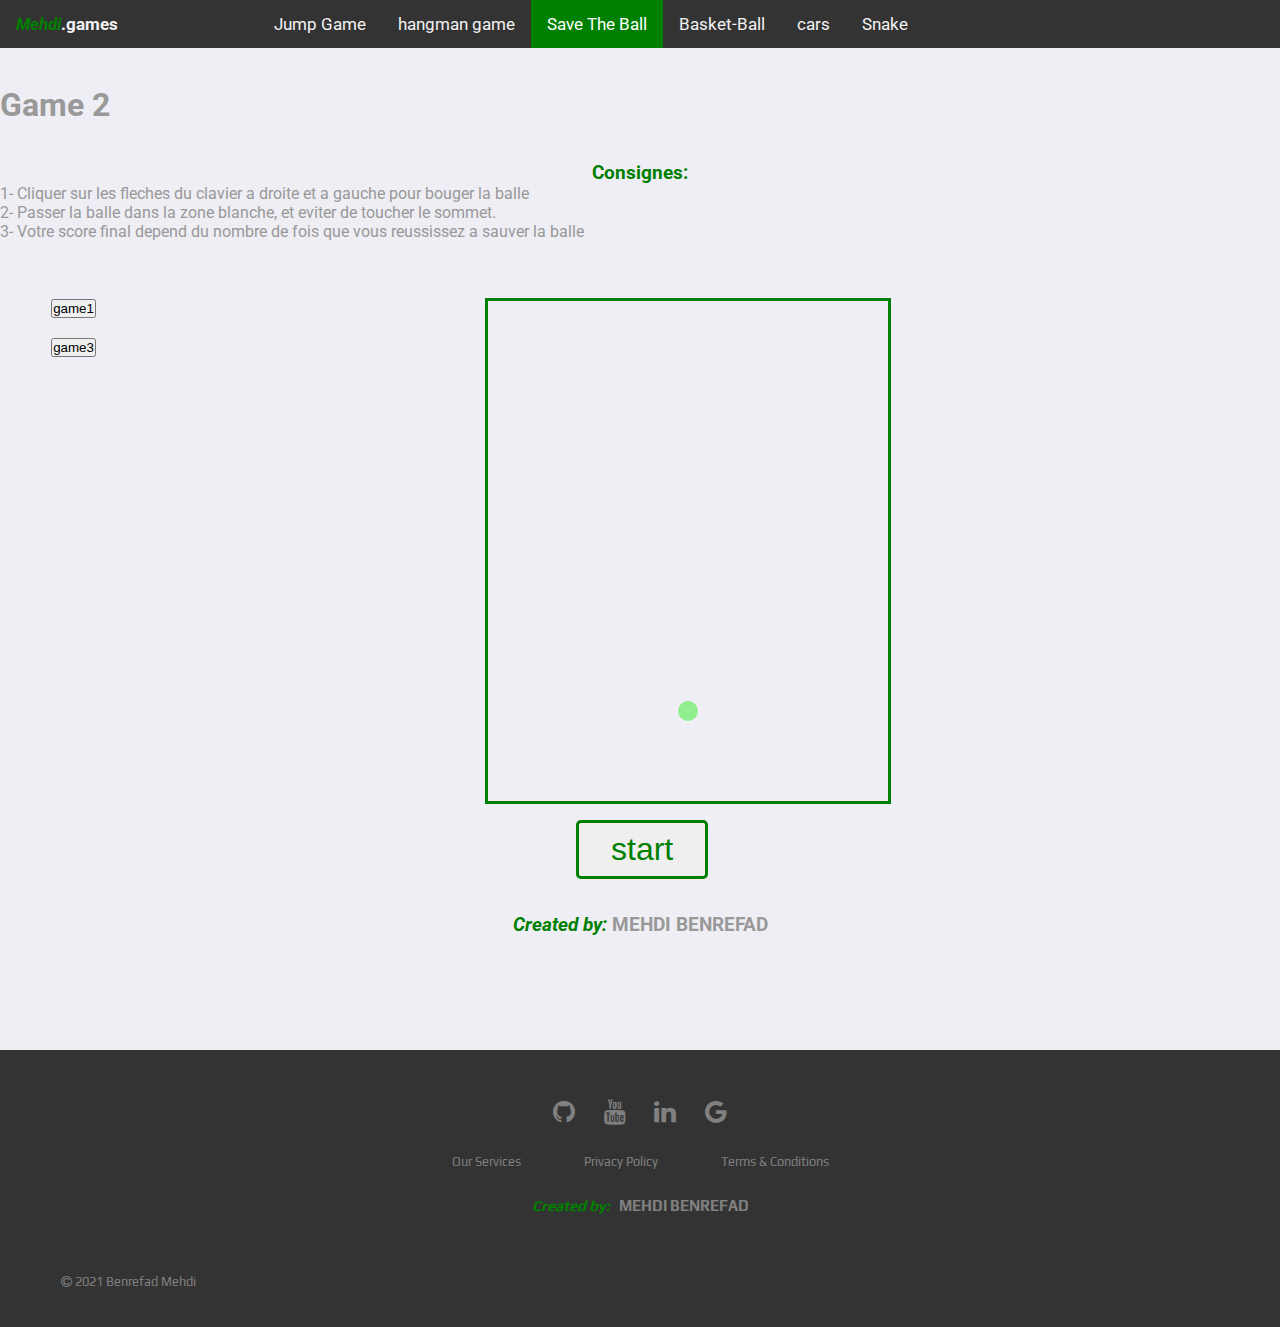
<file: save_the_ball_3.html>
<!DOCTYPE html>
<html lang="en">
<head>
    <meta charset="UTF-8">
    <title>Save the ball</title>
    <link rel="stylesheet" href="CSS/save_the_ball_3.css">
    <title>Save the ball</title>
    <meta name="viewport" content="width=device-width, initial-scale=1">
    <link rel="stylesheet" href="CSS/topnav.css">
    <link rel="stylesheet" href="CSS/footer.css">
    
    <link rel="icon" href="images/bombe.png" type="image/x-icon">
    <!--FONT AWESOME-->
    <link rel="stylesheet" href="https://cdnjs.cloudflare.com/ajax/libs/font-awesome/4.7.0/css/font-awesome.min.css">
 
    <!--GOOGLE FONTS-->
    <link rel="preconnect" href="https://fonts.gstatic.com">
    <link href="https://fonts.googleapis.com/css2?family=Fredoka+One&family=Play&display=swap" rel="stylesheet">
    <meta name="viewport" content="width=device-width, initial-scale=1">
    <link rel="stylesheet" href="https://cdnjs.cloudflare.com/ajax/libs/font-awesome/4.7.0/css/font-awesome.min.css">
    <link rel="stylesheet" href="CSS/under_construction.css">

</head>
<body>


    <div class="topnav" id="myTopnav" style="position: relative;">
        <a href="index.html" style="float:left;" ><b><i style="color:green">Mehdi</i>.games</b></a>
        <a href="#" id="enable_topnav_link">Jump Game</a>
        <a href="jump-game.html" >Jump Game</a>
        <a href="hangman_game.html">hangman game</a>
        <a href="save_the_ball_menu.html" class="active">Save The Ball</a>
        <a href="basketball.html">Basket-Ball</a>
        <a href="car_game.html">cars</a>
        <a href="under_construction.html">Snake</a>
        <a href="javascript:void(0);" class="icon" onclick="myFunction()">
          <i class="fa fa-bars"></i>
        </a>
      </div>

      <br><br>

      <h1>Game 2</h1>
      <br><br>
    <div class="consignes" >
      <h3 style="text-align: center; color:green">Consignes:</h3>
        <ul style="list-style-type: none;">
            
          <li>1- Cliquer sur les fleches du clavier a droite et a gauche  pour bouger la balle </li>
          <li>2- Passer la balle dans la zone blanche, et eviter de toucher le sommet.</li>
          <li>3- Votre score final depend du nombre de fois que vous reussissez a sauver la balle</li>
        </ul>
    </div>

    <br><br><br>

    <div style="float:left; margin-left:4%;">
      
      <a href="save_the_ball_2.html" style="text-decoration: none; color: inherit;">
        <div>
         
        <button class="change_game">game1</button>
        </div>
      </a>
      
      <br>

      <a href="save_the _ball.html" style="text-decoration: none; color: inherit;">
        <div>
          <button class="change_game">game3</button>
        </div>
      </a>
    </div>

<div id="game">
    <div id="character"></div>
</div>
    
<button id="restart" onclick="start()">start</button>
<br><br>
<h3 style="text-align: center;"><i style="color: green;">Created by:</i> MEHDI BENREFAD</h3>

    <br><br><br>
<br><br><br>
<footer>
    <div class="footer">
      <div class="row">
        <a href="https://github.com/Mehdi-Benrefad"><i class="fa fa-github"></i></a>
        <a href="#"><i class="fa fa-youtube"></i></a>
        <a href="https://www.linkedin.com/in/mehdi-benrefad-353460ba/"><i class="fa fa-linkedin"></i></a>
        <a href="mailto:benrefadmehdi@gmail.com"><i class="fa fa-google"></i></a>
      </div>
    
      <div class="row">
        <ul>
          <li><a href="#">Our Services</a></li>
          <li><a href="#">Privacy Policy</a></li>
          <li><a href="#">Terms & Conditions</a></li>
        </ul>
      </div>

      <div class="row">
        <h3 style="text-align: center;"><i style="color: green;">Created by: &nbsp;</i> MEHDI BENREFAD</h3>
      </div>
      
      <br>

        <div class="row" style="margin-left: -40%;margin-bottom:0px !important;">
          <i class="fa fa-copyright" aria-hidden="true"></i>  2021  Benrefad Mehdi
          
        </div>

    </div>
</footer>
</body>
<script src="JS/save_the_ball_3.js"></script>
<script src="JS/topnav.js"></script>
</html>
</file>
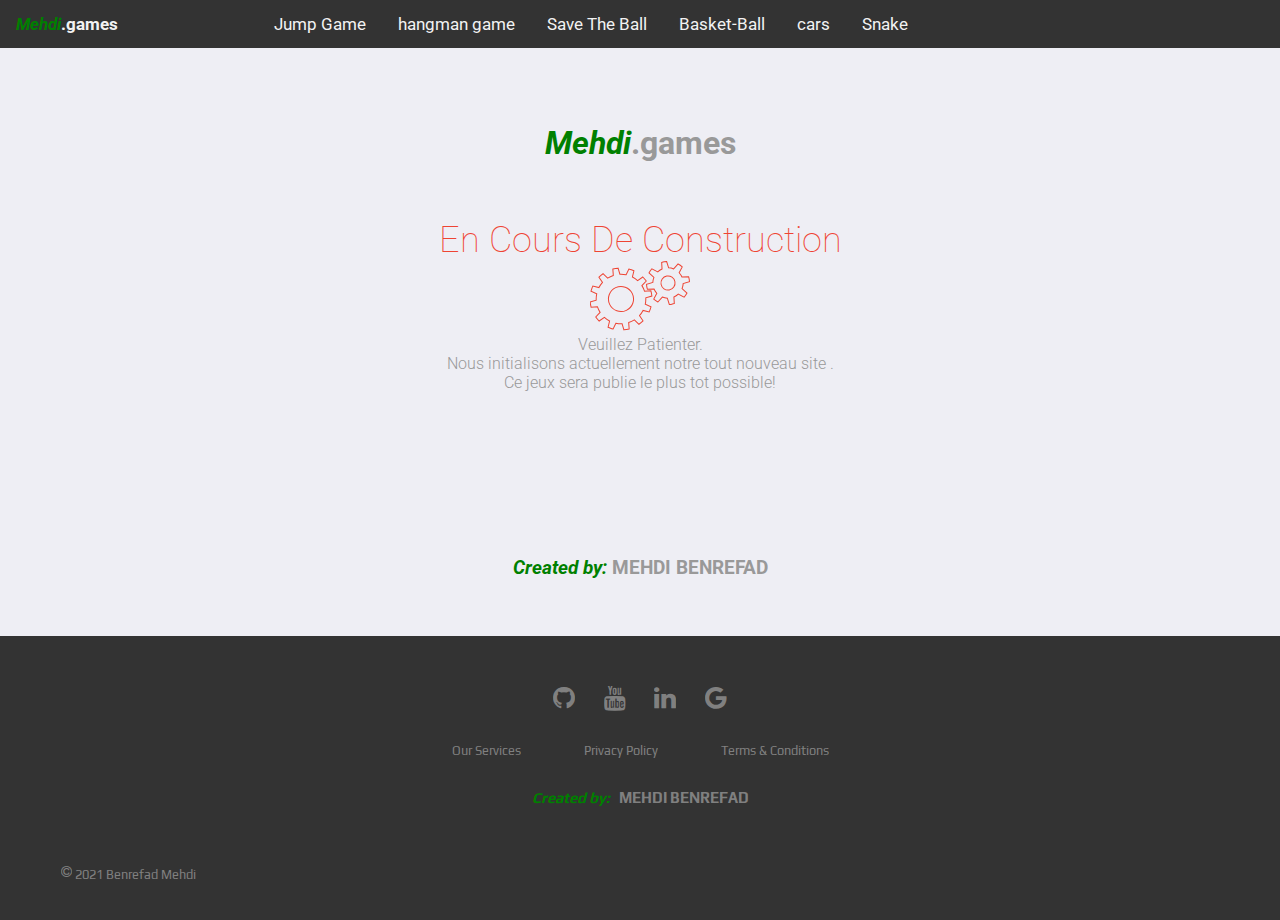
<file: under_construction.html>
<!DOCTYPE html>
<html  lang="en">
  <head>
    <title>Under Construction</title>
    <link rel="icon" href="images/bombe.png" type="image/x-icon">
    <!--FONT AWESOME-->
    <link rel="stylesheet" href="https://cdnjs.cloudflare.com/ajax/libs/font-awesome/4.7.0/css/font-awesome.min.css">

    <!--GOOGLE FONTS-->
    <link rel="preconnect" href="https://fonts.gstatic.com">
    <link href="https://fonts.googleapis.com/css2?family=Fredoka+One&family=Play&display=swap" rel="stylesheet"> 
    <meta name="viewport" content="width=device-width, initial-scale=1">
    <link rel="stylesheet" href="https://cdnjs.cloudflare.com/ajax/libs/font-awesome/4.7.0/css/font-awesome.min.css">
    <link rel="stylesheet" href="CSS/style.css">
    <link rel="stylesheet" href="CSS/footer.css">
    <link rel="stylesheet" href="CSS/topnav.css">
    <link rel="stylesheet" href="CSS/under_construction.css">

    <style>
      .about{
        border: 2px solid black;
        border-radius: 50px;
        width: 80%;
        margin-left: 7%;
        padding-bottom: 3%;
        padding-left: 3%;
        padding-right: 3%;
      }
      .about h3{
        text-align: center;
        margin-top: 2%;
        color:green;
        
      }

      h1{
        text-align: center;
      }
    </style>
  </head>
<body>

  

  <div class="topnav" id="myTopnav">
    <a href="index.html"  style="float:left;" ><b><i style="color:green">Mehdi</i>.games</b></a>
    <a href="#" id="enable_topnav_link">Jump Game</a>
    <a href="jump-game.html" >Jump Game</a>
    <a href="hangman_game.html">hangman game</a>
    <a href="save_the_ball_menu.html" >Save The Ball</a>
    <a href="basketball.html">Basket-Ball</a>
    <a href="car_game.html">cars</a>
    <a href="under_construction.html">Snake</a>
    <a href="javascript:void(0);" class="icon" onclick="myFunction()">
      <i class="fa fa-bars"></i>
    </a>
  </div>
  <br><br><br><br>

  <h1><i style="color: green;">Mehdi</i>.games</h1><br><br><br>

    <div style="position:relative;" class="warning-content">
        <h1 class="errormessage">En Cours De Construction</h1>
        <svg version="1.1" xmlns="http://www.w3.org/2000/svg" xmlns:xlink="http://www.w3.org/1999/xlink" x="0px" y="0px"
            width="100.001px" height="70px" viewBox="0 0 100 68">
            <g id="large">
            <g>
            <path d="M55.777,38.473l6.221-1.133c0.017-1.791-0.123-3.573-0.41-5.324l-6.321-0.19c-0.438-2.053-1.135-4.048-2.076-5.931
                l4.82-4.094c-0.868-1.552-1.874-3.028-3.005-4.417l-5.569,2.999c-1.385-1.54-2.98-2.921-4.771-4.099l2.124-5.954
                c-0.759-0.452-1.543-0.878-2.357-1.269c-0.811-0.39-1.625-0.732-2.449-1.046l-3.325,5.381c-2.038-0.665-4.113-1.052-6.183-1.174
                L31.34,6.002c-1.792-0.02-3.571,0.119-5.32,0.406l-0.191,6.32c-2.056,0.439-4.051,1.137-5.936,2.08l-4.097-4.82
                c-1.546,0.872-3.022,1.875-4.407,3.006l2.996,5.566c-1.54,1.384-2.925,2.985-4.104,4.778c-2.16-0.771-4.196-1.498-5.953-2.127
                c-0.449,0.765-0.875,1.544-1.265,2.354c-0.39,0.811-0.733,1.63-1.049,2.457c1.587,0.981,3.424,2.119,5.377,3.325
                c-0.662,2.037-1.049,4.117-1.172,6.186l-6.218,1.136c-0.021,1.789,0.12,3.566,0.407,5.321l6.32,0.188
                c0.442,2.06,1.143,4.057,2.082,5.937l-4.818,4.095c0.872,1.549,1.873,3.026,3.009,4.412l5.563-2.998
                c1.392,1.54,2.989,2.92,4.777,4.099l-2.121,5.954c0.756,0.446,1.538,0.871,2.348,1.258c0.813,0.394,1.633,0.739,2.462,1.05
                l3.326-5.375c2.033,0.662,4.109,1.05,6.175,1.17l1.137,6.221c1.791,0.019,3.569-0.123,5.323-0.407l0.194-6.324
                c2.053-0.438,4.045-1.136,5.927-2.079l4.093,4.817c1.55-0.865,3.026-1.87,4.414-2.999l-2.995-5.572
                c1.537-1.385,2.914-2.98,4.093-4.772l5.953,2.127c0.448-0.761,0.878-1.545,1.268-2.356c0.388-0.808,0.729-1.631,1.047-2.458
                l-5.378-3.324C55.268,42.615,55.655,40.542,55.777,38.473z M42.302,42.435c-3.002,6.243-10.495,8.872-16.737,5.866
                c-6.244-2.999-8.872-10.493-5.867-16.736c3.002-6.244,10.495-8.873,16.736-5.869C42.676,28.698,45.306,36.19,42.302,42.435z"  fill="none" stroke="#E43"/>    <animateTransform 
                    attributeName="transform"
                    begin="0s"
                    dur="3s"
                    type="rotate"
                    from="0 31 37"
                    to="360 31 37"
                    repeatCount="indefinite" 
            </animateTransform>
        </g>
        <g id="small">
            <path d="M93.068,19.253L99,16.31c-0.371-1.651-0.934-3.257-1.679-4.776l-6.472,1.404c-0.902-1.436-2.051-2.735-3.42-3.819
                l2.115-6.273c-0.706-0.448-1.443-0.867-2.213-1.238c-0.774-0.371-1.559-0.685-2.351-0.958l-3.584,5.567
                c-1.701-0.39-3.432-0.479-5.118-0.284L73.335,0c-1.652,0.367-3.256,0.931-4.776,1.672l1.404,6.47
                c-1.439,0.899-2.744,2.047-3.835,3.419c-2.208-0.746-4.38-1.476-6.273-2.114c-0.451,0.71-0.874,1.448-1.244,2.229
                c-0.371,0.764-0.68,1.541-0.954,2.329c1.681,1.078,3.612,2.323,5.569,3.579c-0.399,1.711-0.486,3.449-0.291,5.145
                c-2.086,1.034-4.143,2.055-5.936,2.945c0.368,1.648,0.929,3.25,1.67,4.769c1.954-0.426,4.193-0.912,6.468-1.405
                c0.906,1.449,2.06,2.758,3.442,3.853l-2.117,6.27c0.708,0.449,1.439,0.865,2.218,1.236c0.767,0.371,1.551,0.685,2.338,0.96
                c1.081-1.68,2.319-3.612,3.583-5.574c1.714,0.401,3.457,0.484,5.156,0.288L82.695,42c1.651-0.371,3.252-0.931,4.773-1.676
                c-0.425-1.952-0.912-4.194-1.404-6.473c1.439-0.902,2.744-2.057,3.835-3.436l6.273,2.11c0.444-0.7,0.856-1.43,1.225-2.197
                c0.372-0.777,0.691-1.569,0.963-2.361l-5.568-3.586C93.181,22.677,93.269,20.939,93.068,19.253z M84.365,24.062
                c-1.693,3.513-5.908,4.991-9.418,3.302c-3.513-1.689-4.99-5.906-3.301-9.419c1.688-3.513,5.906-4.991,9.417-3.302
                C84.573,16.331,86.05,20.549,84.365,24.062z" fill="none" stroke="#E43"/>  
          <animateTransform 
                    attributeName="transform"
                    begin="0s"
                    dur="2s"
                    type="rotate"
                    from="0 78 21"
                    to="-360 78 21"
                    repeatCount="indefinite" 
            </animateTransform>
        </g>
        </svg>
        <p>
          Veuillez Patienter. <br />
          Nous initialisons actuellement notre tout nouveau site .
        </p>
        <p>
          Ce jeux sera publie le plus tot possible!
        </p>
        
    </div>

    <br><br>
    <h3 style="text-align: center;"><i style="color: green;">Created by:</i> MEHDI BENREFAD</h3>

    <br><br><br>
  <footer>
    <div class="footer">
    <div class="row">
    <a href="https://github.com/Mehdi-Benrefad"><i class="fa fa-github"></i></a>
    <a href="#"><i class="fa fa-youtube"></i></a>
    <a href="https://www.linkedin.com/in/mehdi-benrefad-353460ba/"><i class="fa fa-linkedin"></i></a>
    <a href="mailto:benrefadmehdi@gmail.com"><i class="fa fa-google"></i></a>
    </div>
    
    <div class="row">
      <ul>
        <li><a href="#">Our Services</a></li>
        <li><a href="#">Privacy Policy</a></li>
        <li><a href="#">Terms & Conditions</a></li>
      </ul>
    </div>

    <div class="row">
      <h3 style="text-align: center;"><i style="color: green;">Created by: &nbsp;</i> MEHDI BENREFAD</h3>
    </div>
    

    <br>

        <div class="row" style="margin-left: -40%;margin-bottom:0px !important;">
          <i class="fa fa-copyright" aria-hidden="true"></i>  2021  Benrefad Mehdi
          
        </div>
        
    </div>
  </footer>

  
</body>
<script src="JS/topnav.js"></script>

</html>
</file>
<file: CSS/topnav.css>
/*responsive topnav*/
  .topnav {
    overflow: hidden !important;
    background-color: #333;
    
  }
  
  #enable_topnav_link{
    color:#333;
  }
  #enable_topnav_link:hover{
    background-color:#333 ;
  }

  .topnav a {
    float: left;
    display: block;
    color: #f2f2f2;
    text-align: center;
    padding: 14px 16px;
    text-decoration: none;
    font-size: 17px;
  }
  
  .topnav a:not(:first-child):hover {
    background-color: #ddd;
    color: black;
  }
  
  .topnav a.active {
    background-color: green;
    color: white;
  }
  
  .topnav .icon {
    display: none;
  }
  
  @media screen and (max-width: 1050px) {
    .topnav a:not(:first-child) {display: none;}
    .topnav a.icon {
      float: right;
      display: block;
    }
  }
  
  @media screen and (max-width: 1050px) {
    .topnav.responsive {position: relative;}
    .topnav.responsive .icon {
      position: absolute;
      right: 0;
      top: 0;
    }
    .topnav.responsive a {
      float: none;
      display: block;
      text-align: left;
    }
  }
</file>
<file: CSS/footer.css>
.footer{
      margin-bottom: 0%;
    background:#333;
    padding:30px 0px;
    font-family: 'Play', sans-serif;
    text-align:center;
    }
    
    .footer .row{
    width:100%;
    margin:1% 0%;
    padding:0.6% 0%;
    color:gray;
    font-size:0.8em;
    }
    
    .footer .row a{
    text-decoration:none;
    color:gray;
    transition:0.5s;
    }
    
    .footer .row a:hover{
    color:#fff;
    }
    
    .footer .row ul{
    width:100%;
    }
    
    .footer .row ul li{
    display:inline-block;
    margin:0px 30px;
    }
    
    .footer .row a i{
    font-size:2em;
    margin:0% 1%;
    }
    
    @media (max-width:720px){
    .footer{
    text-align:left;
    padding:5%;
    }
    .footer .row ul li{
    display:block;
    margin:10px 0px;
    text-align:left;
    }
    .footer .row a i{
    margin:0% 3%;
    }
    }
</file>
<file: CSS/under_construction.css>
/*BEGIN*/
    @import url(https://fonts.googleapis.com/css?family=Roboto:400,100,300,500,700);

    body {
    background: #EEEEF4;
    color:#999;
    font-family:Roboto;
    }

    .errormessage{
    font-weight:100;
    font-size:27pt;
    color:#E43;
    }

    p{font-weight:300;}

    .warning-content {
        position:absolute;
    top:35%;
    width:100%;
    height:300px;
    text-align:center;
    margin:0;
    
    
    }


/*end*/
</file>
<file: CSS/style.css>
*{
    padding: 0;
    margin: 0;
    overflow-x: hidden;
}

body {
    margin: 0;
    font-family:Roboto;
    background: #EEEEF4;
  }

.startbutton{
    color: green;
    font-size: 2rem;
    padding: 0.5rem 2rem;
    border: 3px solid green;
    border-radius: 0.3rem;
    margin: 1rem auto;
    margin-left: 45%;
}

.startbutton:hover{
    background-color: green;
    color: white;
    cursor: pointer;
}
.consignes{
    width: 50%;
    margin-left: 25%;
}
.container{
    width: 500px;
    height: 200px;
    border: 7px solid black;
    margin: auto;
    border-top-left-radius: 5px;
    border-top-right-radius: 5px;
    
}

.support0{
    width: 500px;
    
    border: 7px solid black;
    border-bottom: 14px solid black;
    margin: auto;
    border-bottom-left-radius: 5px;
    border-bottom-right-radius: 5px;
    background-color: black;
    
   
}

.btnsupport{
    width: 7px;
    height: 7px;
    background-color: white;
    margin: auto;
    border-radius: 100%;
    
}

.support1{
    width: 15px;
    height: 50px;
    border: 5px solid black;
    margin: auto;
    background-color: black;
}

.support2{
    width: 90px;
    height: 5px;
    border: 5px solid black;
    margin: auto;
    background-color: black;
    border-radius: 5px;
}

#solider{
    width: 20px;
    height: 50px;
    position:relative;
    top: 150px;
    left: 50px;
}
.animate{
    animation: jump 0.3s linear;
}
@keyframes jump{
    0%{top: 150px;}
    30%{top: 100px;}
    70%{top: 100px;}
    100%{top: 150px;}
}

#bombe{
    width: 20px;
    height: 20px;
    position: relative;
    top: 130px;
    left: 500px;
 /*   animation: bombe 1s infinite linear;*/
}

#score{
    display:none;
}
.animatebomb{
    animation: bombe 1s infinite linear;
}
@keyframes bombe{
    0%{left: 500px}
    100%{left: -20px}
}

p{
    text-align: center;
}
</file>
<file: CSS/save_the _ball.css>
:root{
    --fourhundred: 400px;
    --fourhundredminustwenty: 380px;
    --fourhundredhalf: 200px;
}

 

*{
    padding: 0;
    margin: 0;
    overflow-x: hidden;
}
.game{
    border: 3px solid green;
    height: 400px;
    width: 500px;
    margin: auto;
}
.user{
    background-color: lightgreen;
    width: 200px;
    height: 20px;
    left: 150px;
    position: relative;
}
.ball{
    width: 20px;
    height: 20px;
    background-color: grey;
    border-radius: 50%;
    position: relative;
    top:360px;
}
.animation{
    animation:slideY 5s infinite linear;
}
.balldiv{
    width:500px;
    height: 380px;
    position: relative;
    margin: auto;
    animation:slideX 1.0284s infinite linear;
}
@keyframes slideX{
    0%{left:0px;}
    50%{left:500px;}
    100%{left:0px;}
}
@keyframes slideY{
    0%{top:360px;}
    50%{top:0px;}
    100%{top:360px;}
}
.left{
    z-index: 100;
    width: 500px;
    position: absolute;
    height: 400px;
}
.right{
    z-index: 100;
    width: 500px;
    margin-left: 200px;
    position: absolute;
    height: 400px;
}
button{
    color: green;
    font-size: 2rem;
    padding: 0.5rem 2rem;
    border: 3px solid green;
    border-radius: 0.3rem;
    margin: 1rem auto;
    margin-left: 43%;
}

button:hover{
    background-color: green;
    color: white;
    cursor: pointer;
}

@media screen and (max-width: 600px){
    .game,.left,.right{
        height: 400px;
        width:400px;
    } 

    @keyframes slideY{
         0%{top:360px;}
         50%{top:0px;}
         100%{top:360px;}
    }

    @keyframes slideX{
        0%{left:0px;}
        50%{left:400px;}
        100%{left:0px;}
    }

    .ball{
        top:360px;
    }
    
    .balldiv{
        height: 380px;
         
    }

    .user{
        background-color: lightgreen;
        width: 120px;
        height: 20px;
        left: 150px;
        position: relative;
    }
 }






 @media screen and (max-width: 400px){
    .game,.left,.right{
        height: 400px;
        width:300px;
    } 

    @keyframes slideY{
         0%{top:360px;}
         50%{top:0px;}
         100%{top:360px;}
    }

    @keyframes slideX{
        0%{left:0px;}
        50%{left:300px;}
        100%{left:0px;}
    }

    .ball{
         top:360px;
    }
    
    .balldiv{
         height: 380px;
         width:150px;
         
    }

    .user{
        background-color: lightgreen;
        width: 100px;
        height: 20px;
        left: 150px;
        position: relative;
    }
 }
</file>
<file: CSS/save_the_ball_2.css>
*{
    padding: 0;
    margin: 0;
}
#game{
    width: 400px;
    height: 500px;
    border: 3px solid green;
    margin: auto;
    overflow: hidden;
    top:30%;
    position: relative;
    
}

#restart
{
    color: green;
    font-size: 2rem;
    padding: 0.5rem 2rem;
    border: 3px solid green;
    border-radius: 0.3rem;
    margin: 1rem auto;
    margin-left: 45%;
}

#restart:hover{
    background-color: green;
    color: white;
    cursor: pointer;
} 

#block{
    width: 50px;
    height: 500px;
    background-color: black;
    position: relative;
    left: 400px;
    
}
@keyframes block{
    0%{left:400px}
    100%{left:-50px}
}

.animate{
    animation: block 2s infinite linear;
}
#hole{
    width: 50px;
    height: 150px;
    background-color: white;
    position: relative;
    left: 400px;
    top: -500px;
    
}
#character{
    width: 20px;
    height: 20px;
    background-color: lightgreen;
    position: absolute;
    top: 200px;
    border-radius: 50%;
}
</file>
<file: CSS/save_the_ball_3.css>
*{
    padding: 0;
    margin: 0;
}
#game{
    width: 400px;
    height: 500px;
    border: 3px solid green;
    margin: auto;
    overflow: hidden;
}
#restart
{
    color: green;
    font-size: 2rem;
    padding: 0.5rem 2rem;
    border: 3px solid green;
    border-radius: 0.3rem;
    margin: 1rem auto;
    margin-left: 45%;
}

#restart:hover{
    background-color: green;
    color: white;
    cursor: pointer;
} 
#character{
    width: 20px;
    height: 20px;
    background-color: lightgreen;
    border-radius: 50%;
    position: relative;
    top: 400px;
    left: 190px;
    z-index: 1000000;
}
.block{
    width: 400px;
    height: 20px;
    background-color: black;
    position: relative;
    top: 100px;
    margin-top: -20px;
}
.hole{
    width: 40px;
    height: 20px;
    background-color: white;
    position: relative;
    top: 100px;
    margin-top: -20px;
}
</file>
